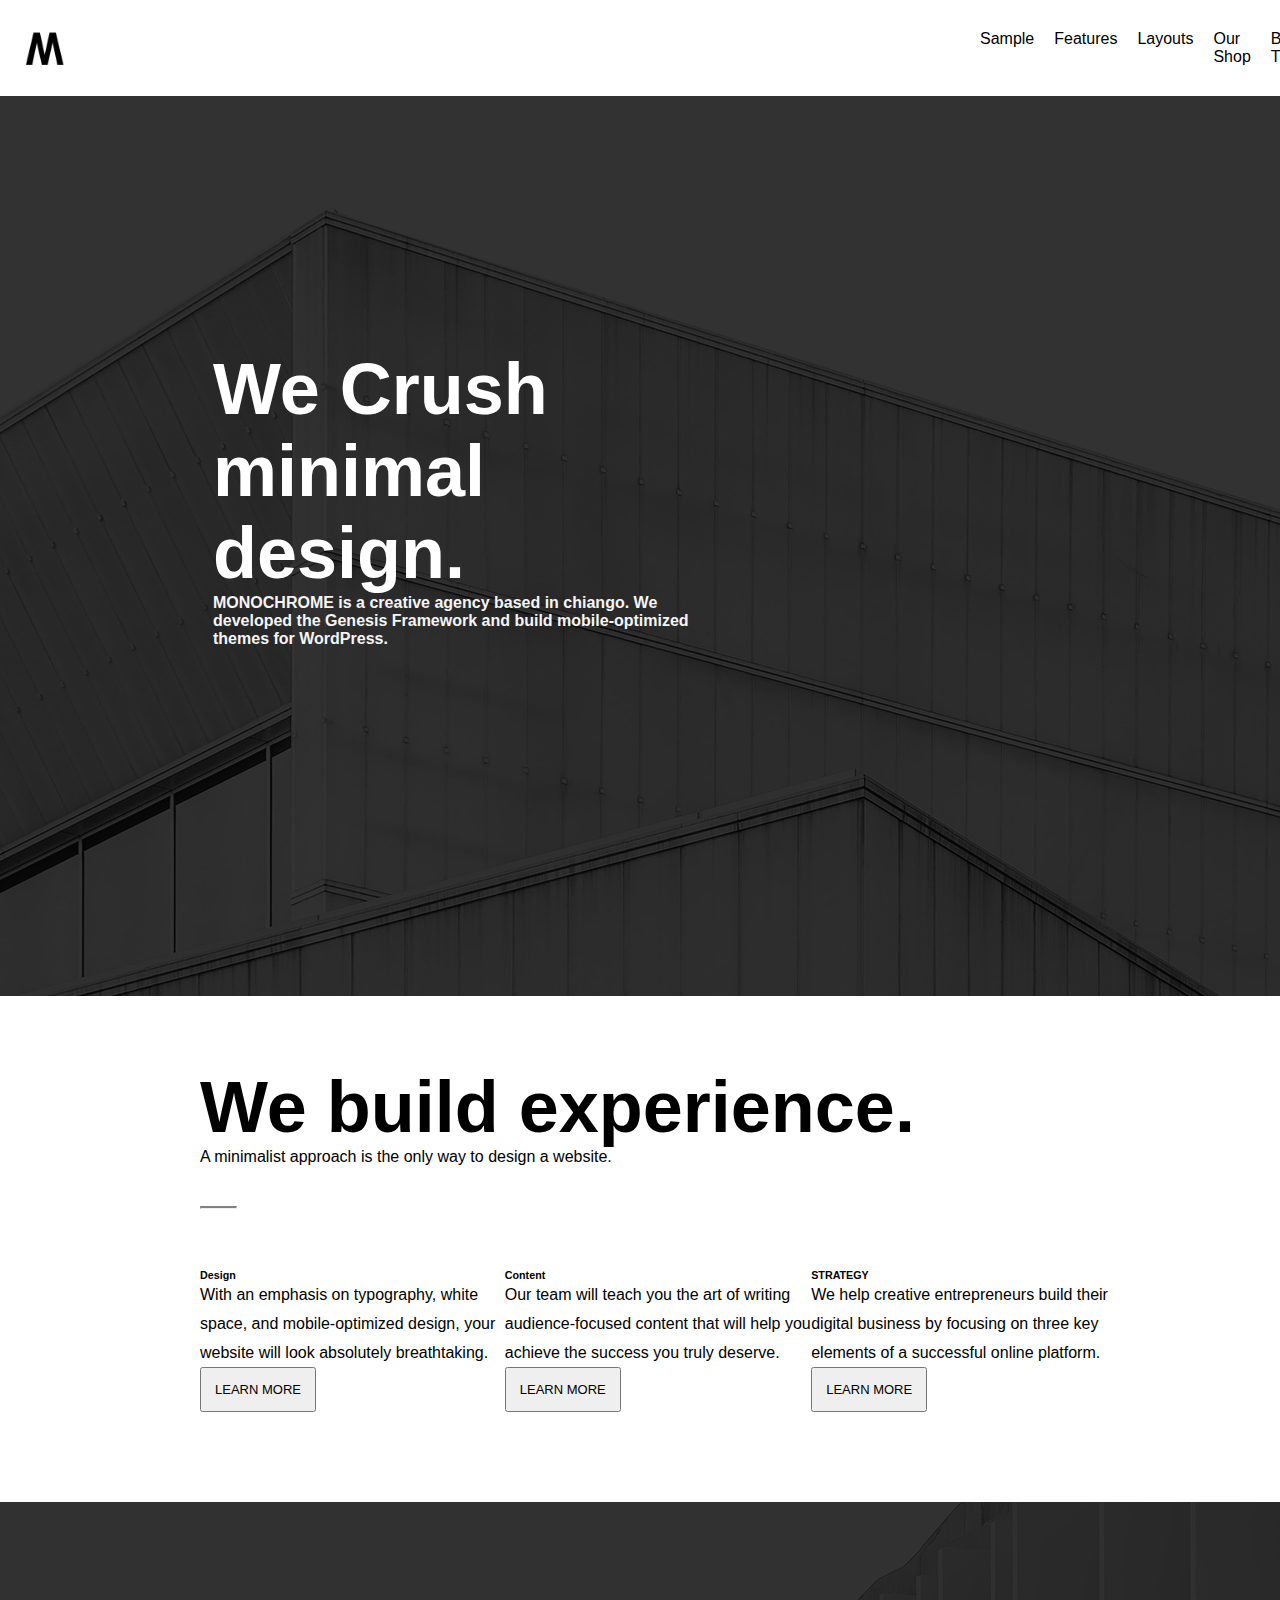
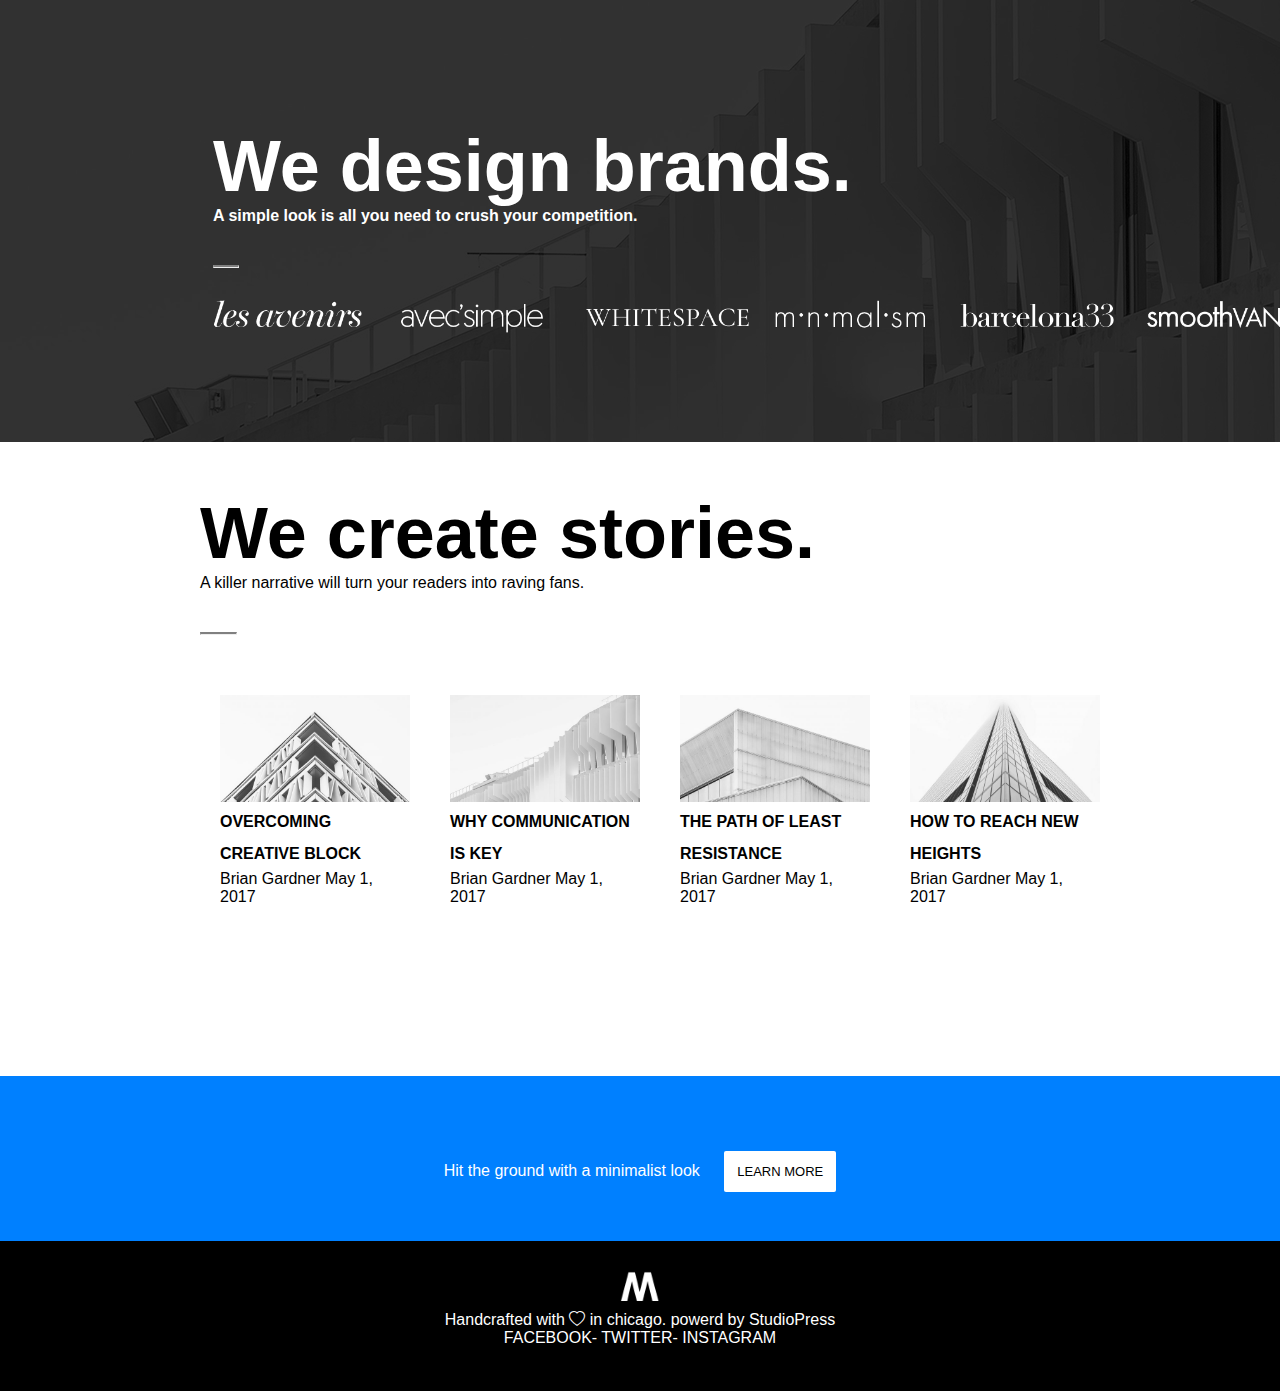
<file: index.html>
<!DOCTYPE html>
<html lang="en">

<head>
    <meta charset="UTF-8">
    <meta http-equiv="X-UA-Compatible" content="IE=edge">
    <meta name="viewport" content="width=device-width, initial-scale=1.0">
    <title>Nikhil_Nandan_Sheru_Task</title>
    <link href="https://cdn.jsdelivr.net/npm/bootstrap@5.3.0-alpha1/dist/css/bootstrap.min.css" rel="stylesheet"
        integrity="sha384-GLhlTQ8iRABdZLl6O3oVMWSktQOp6b7In1Zl3/Jr59b6EGGoI1aFkw7cmDA6j6gD" crossorigin="anonymous">
    <link rel="stylesheet" href="https://cdn.jsdelivr.net/npm/bootstrap-icons@1.10.3/font/bootstrap-icons.css">
    <link rel="stylesheet" href="style.css">
</head>

<body>
    <header>
        <nav>
            <img src="assets/logo.webp" alt="" style="width:50px;">
            <ul>
                <a href="#sample" class="item">
                    <li>Sample</li>
                </a>
                <a href="#features" class="item">
                    <li>Features</li>
                </a>
                <a href="#layouts" class="item">
                    <li>Layouts</li>
                </a>
                <a href="#shop" class="item">
                    <li>Our Shop</li>
                </a>
                <a href="#themes" class="item">
                    <li>Buy Theme</li>
                </a>
                <span class="item"><i class="bi bi-search"></i></span>
            </ul>
        </nav>
    </header>
    <div class="main-img" id="sample">
        <div class="img">
        </div>
        <div class="head-text">
            <h1>We Crush<br>minimal<br>design.</h1>
            <p class="main-text-para">MONOCHROME is a creative agency based in chiango. We <br>developed the Genesis
                Framework and build mobile-optimized <br>themes for WordPress.</p>

        </div>
    </div>

    <div class="middle" style="margin: 70px 160px 0 200px;" id="features">
        <div class="textofmiddle">
            <h1 style=" font-size: 8vh;font-weight: bolder;font-weight: 700;">We build experience.</h1>
            <p>A minimalist approach is the only way to design a website.
                <hr style="width: 4%; margin: 40px 0 60px; border-top: 2px solid;" />


        </div>
        <div class="mainbtn" style="display: flex; margin-top: 40px;">
            <div class="main1">

                <h6>Design</h6>
                <p style="line-height:1.8">With an emphasis on typography, white space, and mobile-optimized design,
                    your website will look
                    absolutely breathtaking.</p>
                <button type="button" class="btn btn-dark">LEARN
                    MORE</button>
            </div>
            <div class="main2">

                <h6>Content</h6>
                <p style="line-height:1.8">Our team will teach you the art of writing audience-focused content that will
                    help you achieve the
                    success you truly deserve.</p>
                <button type="button" class="btn btn-dark">LEARN
                    MORE</button>

            </div>
            <div class="main3">

                <h6>STRATEGY</h6>
                <p style="line-height:1.8">We help creative entrepreneurs build their digital business by focusing on
                    three key elements of a
                    successful online platform.</p>
                <button type="button" class="btn btn-dark">LEARN
                    MORE</button>

            </div>
        </div>


    </div>



    <div class="brand" id="layouts">
        <div class="brand_img"></div>
        <div class="brand_text">
            <h1>We design brands.</h1>
            <p>A simple look is all you need to crush your competition.</p>
            <hr style="width: 4%; margin: 40px 0 30px; border-top: 2px solid;" />
            <div class="display_img" style="display: flex;width: 110px; height: 35px;">

                <img src="./fonts/font1.webp" alt="">
                <img src="./fonts/font2.webp" alt="">
                <img src="./fonts/font3.webp" alt="">
                <img src="./fonts/font4.webp" alt="">
                <img src="./fonts/font5.webp" alt="">
                <img src="./fonts/font6.webp" alt="">
            </div>
        </div>
    </div>



    </div>
    <div class="3rdmiddlecontainer" style="margin: 50px 160px 0 200px;" id="shop">
        <div class="textofm">
            <h1 style=" font-size: 8vh;font-weight: bolder;font-weight: 700;">
                We create stories.</h1>
            <p>A killer narrative will turn your readers into raving fans.

            </p>
            <hr style="width: 4%; margin: 40px 0 40px 0; border-top: 2px solid;" />


            <div class="row">
                <div class="column">
                    <img src="assets/img1.jpg" alt="Snow" style="width:100%">
                    <h7 style="font-weight: bold; line-height:2.0;">OVERCOMING CREATIVE BLOCK</h7>
                    <p>Brian Gardner May 1, 2017</p>
                </div>
                <div class="column">
                    <img src="assets/ig2.jpg" alt="Forest" style="width:100%">
                    <h7 style="font-weight: bold; line-height:2.0;">WHY COMMUNICATION IS KEY</h7>
                    <p>Brian Gardner May 1, 2017</p>

                </div>
                <div class="column">
                    <img src="assets/img3.jpg" alt="Mountains" style="width:100%">
                    <h7 style="font-weight: bold; line-height:2.0;">THE PATH OF LEAST RESISTANCE</h7>
                    <p>Brian Gardner May 1, 2017</p>

                </div>
                <div class="column">
                    <img src="assets/img4.jpg" alt="Mountains" style="width:100%">
                    <h7 style="font-weight: bold; line-height:2.0;">HOW TO REACH NEW HEIGHTS</h7>
                    <p>Brian Gardner May 1, 2017</p>

                </div>
            </div>
        </div>

    </div>
    <div class="About" id="themes">
        <h4 style="color: white;"> Hit the ground with a minimalist look <button class="About_btn">
                LEARN MORE
            </button></h4>


    </div>

    <footer>
        <h1 class="logo"><img src="assets/logo_white.png" alt=""></h1>
        <p>Handcrafted with <i class="bi bi-heart"></i> in chicago. powerd by StudioPress</p>
        <span>FACEBOOK-</span>
        <span>TWITTER-</span>
        <span>INSTAGRAM</span>
    </footer>

    <script src="https://cdn.jsdelivr.net/npm/bootstrap@5.3.0-alpha1/dist/js/bootstrap.bundle.min.js"
        integrity="sha384-w76AqPfDkMBDXo30jS1Sgez6pr3x5MlQ1ZAGC+nuZB+EYdgRZgiwxhTBTkF7CXvN"
        crossorigin="anonymous"></script>

</body>

</html>
</file>
<file: style.css>
* {
    margin: 0;
    padding: 0;
    box-sizing: border-box;
    font-family: 'Segoe UI', Tahoma, Geneva, Verdana, sans-serif;
}

header {
    padding: 20px;
}

nav,
h1,
ul,
li,
a {
    display: flex;
}

ul {
    margin-left: 900px;
}

.item {
    padding: 10px;
    float: right;
    text-decoration: none;
    color: black;
}



.img {
    position: relative;
    width: 100%;
    height: 100vh;
    background-image: url("assets/wecrush.png");
    background-repeat: no-repeat;
    background-position: center;

}

.img::after {
    content: '';
    position: absolute;
    width: 100%;
    height: 100%;
    top: 0;
    left: 0;
    background-color: rgba(0, 0, 0, 0.8);
}

.head-text {
    position: absolute;
    top: 22vh;
    left: 7vh;
    color: white;
    padding: 150px;
    color: whitesmoke;
    font-weight: 700;
}

.head-text>h1 {
    font-size: 8vh;
    font-weight: bolder;
    color: white;
}

.brand_img {
    margin-top: 10vh;
    position: relative;
    width: 100%;
    height: 60vh;
    background-image: url("assets/brands.png");
    background-repeat: no-repeat;
    background-position: center;

}

.brand_img::after {

    content: '';
    position: absolute;
    width: 100%;
    height: 100%;
    top: 0;
    left: 0;
    background-color: rgba(0, 0, 0, 0.8);
}

.brand_text {
    position: absolute;
    top: 175vh;
    left: 7vh;
    color: white;
    padding: 150px;
    font-weight: 700;
}

.brand_text>h1 {
    font-size: 8vh;
    font-weight: bolder;
    color: white;
}

.row {
    display: flex;

}

.column {
    flex: 50%;
    padding: 20px;

}


/*  */

/*  */

.button {
    border: 1px solid black;
    width: 150px;
    height: 40px;
    padding: 10px;
    text-decoration: none;
    background-color: black;
    color: white;
    margin: 10px;
}



.About {
    background-color: rgb(0, 128, 255);
    height: 100px;
    padding: 75px 0 90px;
    text-align: center;
    margin-top: 150px;
}

.About_btn {
    background-color: white;
    border: none;
    border-radius: 2px;
    color: black;
    padding: 13px;
    margin-left: 20px;
    font-size: small;
    font-weight: 100
}

.mainbtn>h6 {
    font-weight: 800;
}

.mainbtn>p {
    font-weight: 100;
}

.main1>button {
    font-size: small;
    font-weight: 100;
    padding: 13px;
}

.main2>button {
    font-size: small;
    font-weight: 100;
    padding: 13px;
}

.main3>button {
    font-size: small;
    font-weight: 100;
    padding: 13px;
}

.About>h4 {
    text-align: center;
    font-weight: 100;
}



footer {
    padding: 20px;
    height: 150px;
    background-color: black;
    color: #fff;
    text-align: center;
}

.logo>img {
    width: 50px;
    display: block;
    margin-left: auto;
    margin-right: auto;

}
</file>
